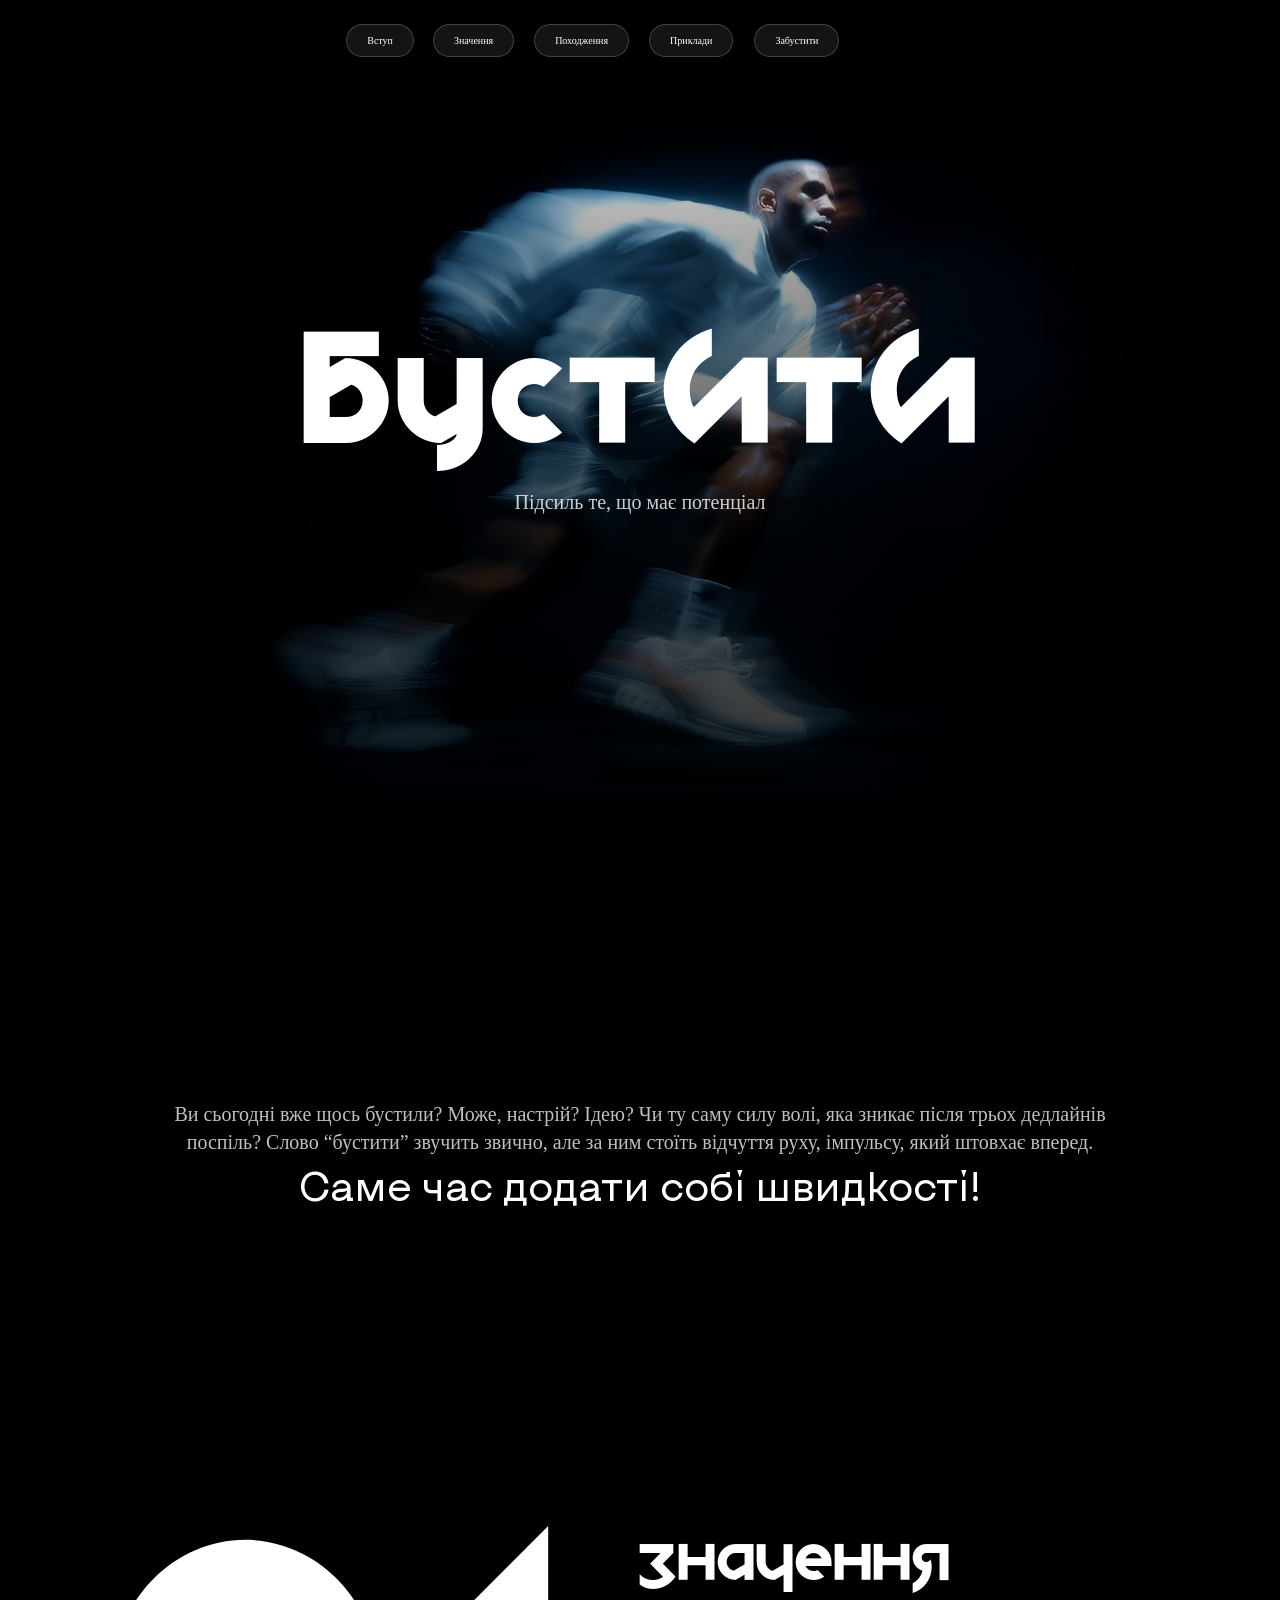
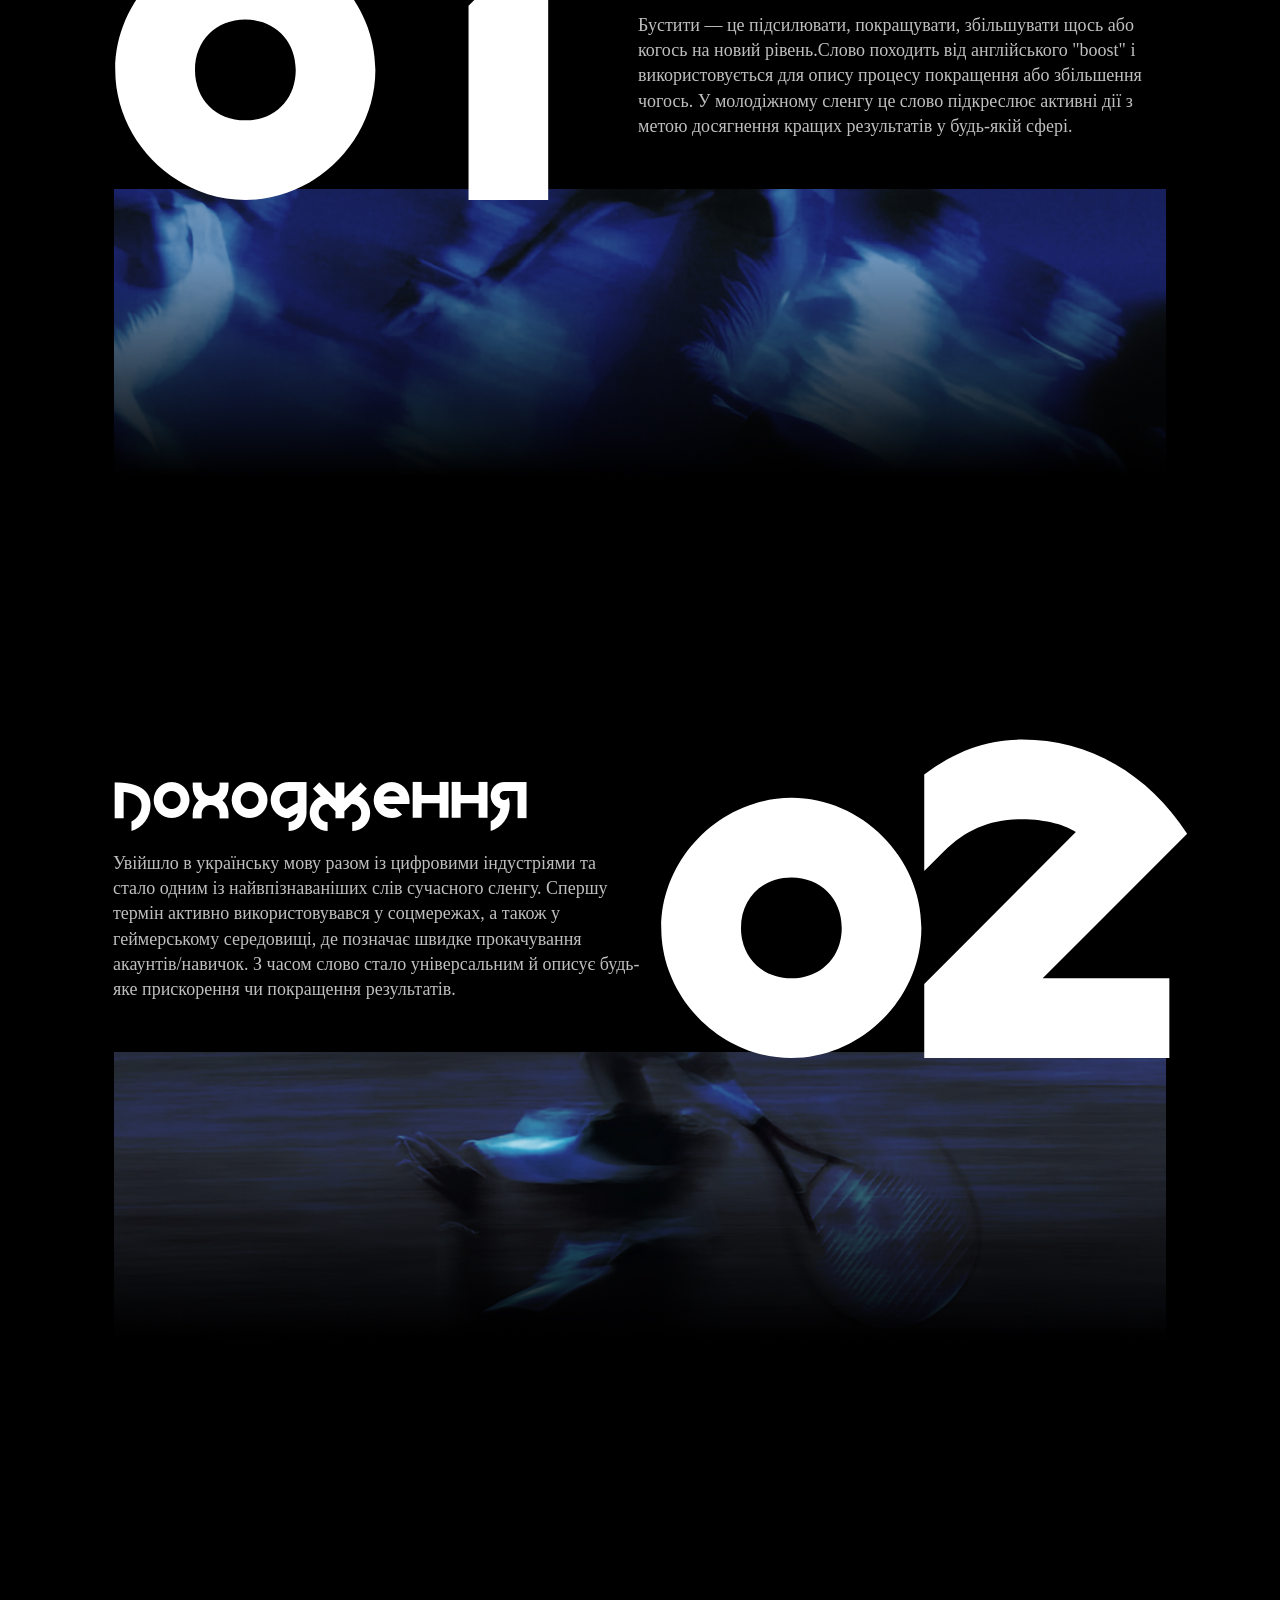
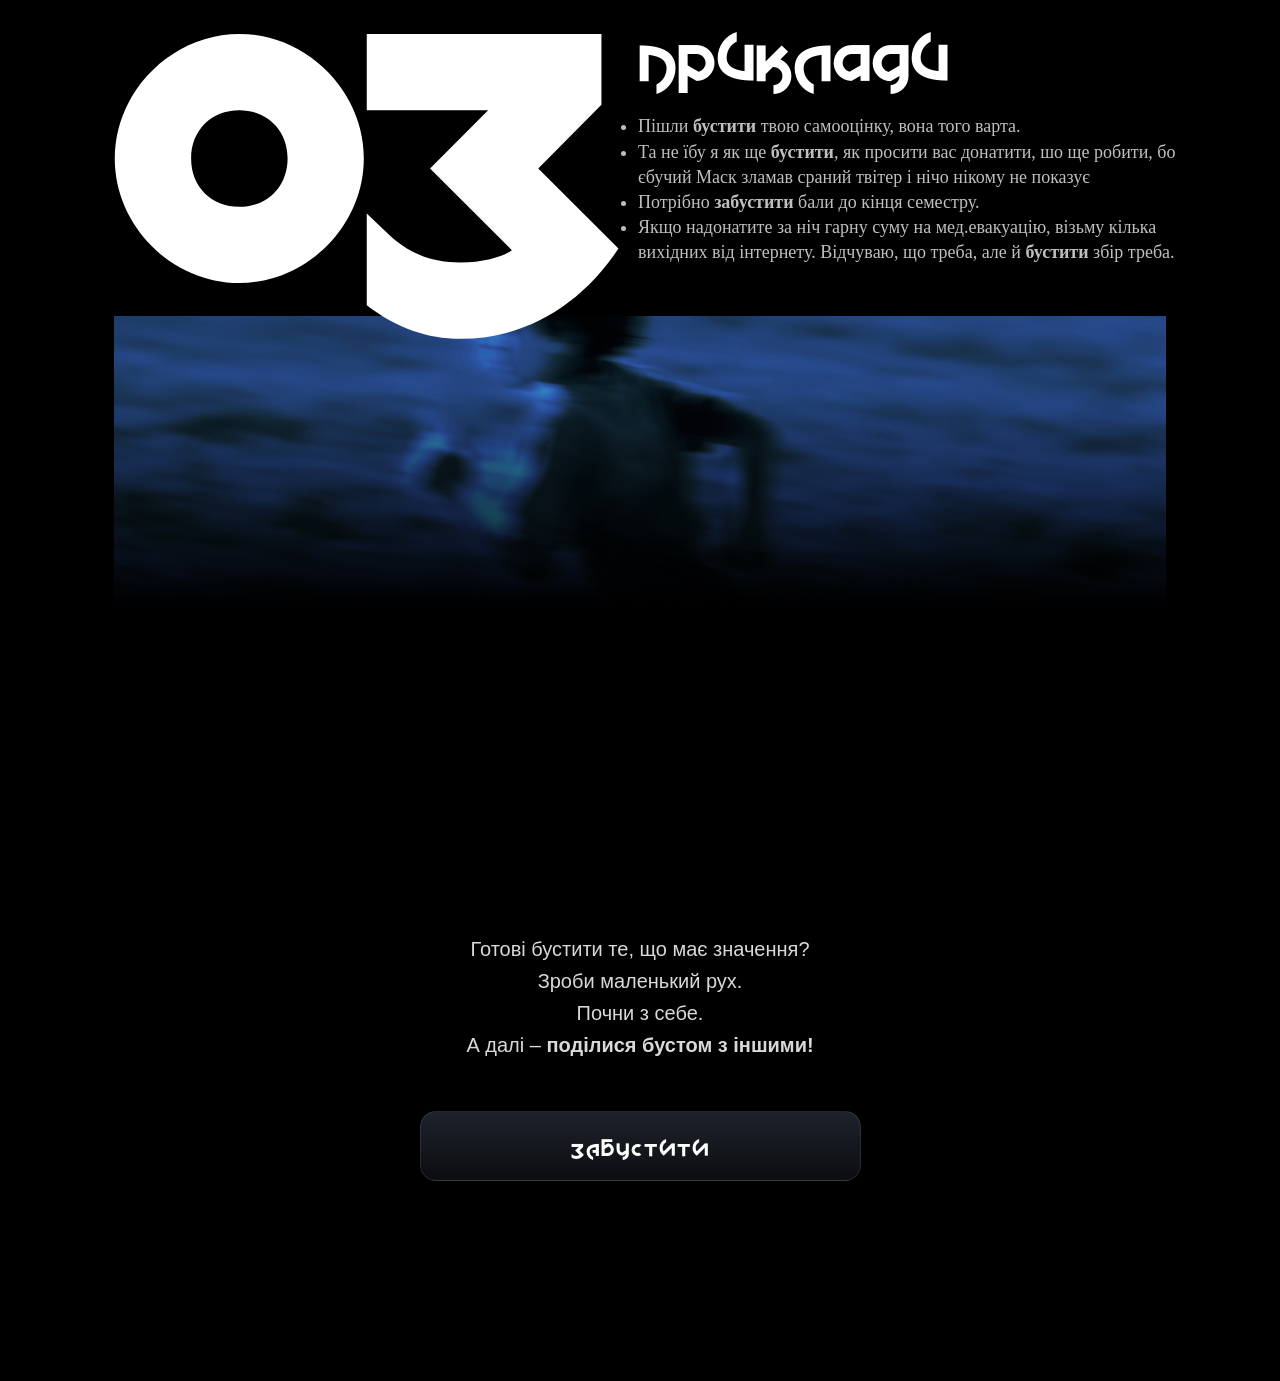
<file: index.html>
<!DOCTYPE html>
<html lang="uk">
<head>
    <meta charset="UTF-8">
    <title>Бустити</title>

    <link rel="stylesheet" href="css/normalize.css">
    <link rel="stylesheet" href="css/layout.css">
    <link rel="stylesheet" href="css/block-style.css">
    <link rel="stylesheet" href="css/style.css">
</head>
<body>

<header class="header">
    <div class="container">
        <nav class="nav"> 
            <a href="#intro" class="nav__btn">Вступ</a>
            <a href="#meaning" class="nav__btn">Значення</a>
            <a href="#origin" class="nav__btn">Походження</a>
            <a href="#examples" class="nav__btn">Приклади</a>
            <a href="#boost" class="nav__btn nav__btn--primary">Забустити</a>
        </nav>
    </div>
</header>

<section class="hero">

    <div class="hero__content">
        <h1 class="hero__title">БУСТИТИ</h1>
        <p class="hero__subtitle">Підсиль те, що має потенціал</p>
    </div>

    <div class="hero__image-wrapper">
        <img src="img/hero-bg.jpg" alt="runner" class="hero__image">
    </div>

</section>

<section id="intro" class="intro">
    
    <div class="intro__container">

        <p class="intro__text">
            Ви сьогодні вже щось бустили? Може, настрій? Ідею? Чи ту
            саму силу волі, яка зникає після трьох дедлайнів поспіль?
            Слово “бустити” звучить звично, але за ним стоїть відчуття
            руху, імпульсу, який штовхає вперед.
        </p>

        <h2 class="intro__title">
            Саме час додати собі швидкості!
        </h2>

    </div>

</section>

<section id="meaning" class="section__1">
    
    <div class="section__1__container">
        <div class="section__1__number">01</div>
        <h2 class="section__1__title">
            Значення
        </h2>
        <p class="section__1__text">
            Бустити — це підсилювати, покращувати, збільшувати щось або когось на новий рівень.Слово походить від англійського "boost" і використовується для опису процесу покращення або збільшення чогось. У молодіжному сленгу це слово підкреслює активні дії з метою досягнення кращих результатів у будь-якій сфері.
        </p>

    </div>
    <div class="section_1_image-wrapper">
        <img src="img/pic_1.jpg" alt="Буст" class="section_1_img">
    </div>

</section>

<section id="origin" class="section__2">
    
    <div class="section__2__container">
        <div class="section__2__number">02</div>
        <h2 class="section__2__title">
            Походження
        </h2>
        <p class="section__2__text">
            Увійшло в українську мову разом із цифровими індустріями та стало одним із найвпізнаваніших слів сучасного сленгу. Спершу термін активно використовувався у соцмережах, а також у геймерському середовищі, де позначає швидке прокачування акаунтів/навичок. З часом слово стало універсальним й описує будь-яке прискорення чи покращення результатів.
        </p>
    </div>
    <div class="section_2_image-wrapper">
        <img src="img/pic_2.jpg" alt="Буст" class="section_1_img">
    </div>

</section>

<section id="examples" class="section__3">
    
    <div class="section__3__container">
        <div class="section__3__number">03</div>
        <h2 class="section__3__title">
            Приклади
        </h2>
        <ul class="section__3__text">
            <li>Пішли <strong>бустити</strong> твою самооцінку, вона того варта.</li>
            <li>Та не їбу я як ще <strong>бустити</strong>, як просити вас донатити, шо ще робити, бо єбучий Маск зламав сраний твітер і нічо нікому не показує</li>
            <li>Потрібно <strong>забустити</strong> бали до кінця семестру.</li>
            <li>Якщо надонатите за ніч гарну суму на мед.евакуацію, візьму кілька вихідних від інтернету. Відчуваю, що треба, але й <strong>бустити</strong> збip треба.</li>
        </ul>

    </div>
    <div class="section_1_image-wrapper">
        <img src="img/pic_3.jpg" alt="Буст" class="section_1_img">
    </div>

</section>

<section id="boost" class="section__final">
    <div class="section__final">
    <div class="section__final__container">
        
        <p class="section__final__text">
            Готові бустити те, що має значення?<br>
            Зроби маленький рух.<br>
            Почни з себе.<br>
            А далі – <strong>поділися бустом з іншими!</strong>
        </p>

        <a href="https://youtu.be/dQw4w9WgXcQ?si=NG273Si_NdqY3j4i" class="section__final__button">Забустити</a>

    </div>

    </div>

</section>

</body>
</html>
</file>
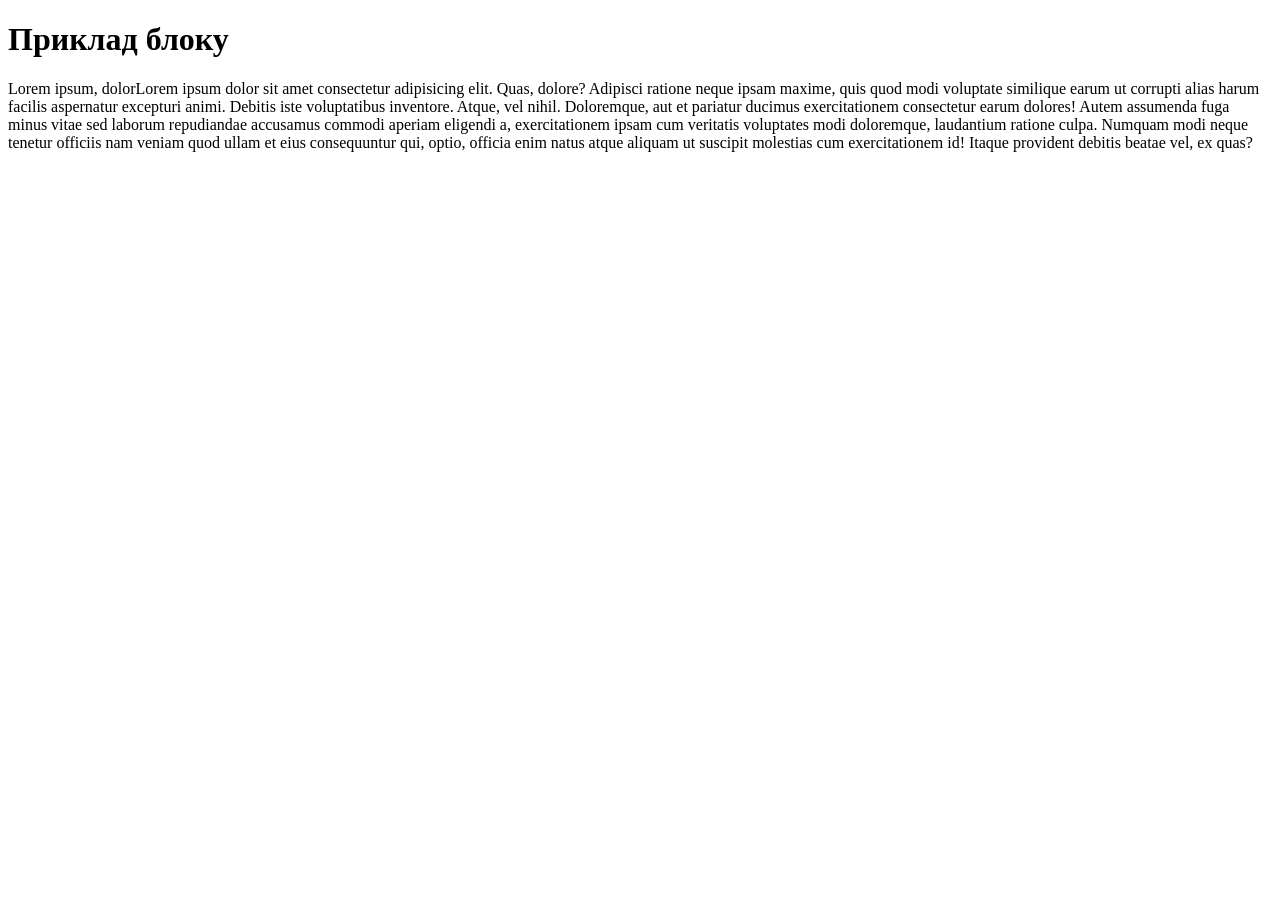
<file: block.html>
<!DOCTYPE html>
<html lang="uk">
<head>
    <meta charset="UTF-8">
    <meta name="viewport" content="width=device-width, initial-scale=1.0">
    <title>Поняття про блочну модель верстки</title>
    <link rel="stylesheet" href="css/block-style.css">
</head>
<body>
    <div>
        <h1>Приклад блоку</h1>
        <p><span>Lorem ipsum, dolor</span>Lorem ipsum dolor sit amet consectetur adipisicing elit. Quas, dolore? Adipisci ratione neque ipsam maxime, quis quod modi voluptate similique earum ut corrupti alias harum facilis aspernatur excepturi animi. Debitis iste voluptatibus inventore. Atque, vel nihil. Doloremque, aut et pariatur ducimus exercitationem consectetur earum dolores! Autem assumenda fuga minus vitae sed laborum repudiandae accusamus commodi aperiam eligendi a, exercitationem ipsam cum veritatis voluptates modi doloremque, laudantium ratione culpa. Numquam modi neque tenetur officiis nam veniam quod ullam et eius consequuntur qui, optio, officia enim natus atque aliquam ut suscipit molestias cum exercitationem id! Itaque provident debitis beatae vel, ex quas?</p>
    </div>
    
</body>
</html>
</file>
<file: css/layout.css>
.container {
    max-width: 1440px;
    margin: 0 auto;
    padding: 0 24px;
}

html {
    scroll-behavior: smooth;
}
</file>
<file: css/block-style.css>
/* NAV */

.nav {
    position: fixed;
    left: 27%;
    display: flex;
    justify-content: center;
    gap: 20px;
    padding-top: 24px;
    z-index: 3;
}

.nav__btn {
    position: relative;
    font-family: 'Kharkiv Tone';
    font-size: 10px;
    padding: 10px 20px;
    border-radius: 999px;

    background: rgba(255, 255, 255, 0.08);
    backdrop-filter: blur(12px);

    border: 1px solid rgba(255, 255, 255, 0.2);

    color: #fff;
    text-decoration: none;

    transition: 0.3s;
}

.nav__btn:hover {
    background: rgba(255, 255, 255, 0.15);
}

.hero {
    position: relative;
    height: 100vh;
    background: #000;
    min-height: 100vh;
    display: flex;
    align-items: center;
    justify-content: center;
    padding-top: 60px;
    overflow: hidden;
}

.hero::after {
    content: '';
    position: absolute;
    left: 0;
    bottom: 0;
    width: 100%;
    height: 100%;

    background: linear-gradient(
        to top,
        rgba(0, 0, 0, 0.9) 0%,
        rgba(0, 0, 0, 0.5) 60%,
        rgba(0, 0, 0, 0) 100%
    );

    pointer-events: none;
    z-index: 1;
}

.hero__image {
    width: clamp(450px, 80vw, 1000px);
}

.hero__image-wrapper {
    position: absolute;
    right: 10%;
    top: 50%;
    transform: translateY(-60%);
    padding-top: 200px;
    z-index: 1;
}

.hero__content {
    position: relative;
    z-index: 2;
    transform: translateY(-80px);
    text-align: center;
    color: #fff;
}

.hero__title {
    font-family: 'KDWilliam';
    font-size: clamp(80px, 12vw, 220px);
    letter-spacing: 8px;
    margin: 0;
}

.hero__subtitle {
    font-family: 'Kharkiv Tone';
    font-size: 20px;
    margin-top: 20px;
    opacity: 0.8;
}

.intro {
    background: #000;
    padding: 10px 24px;
    max-width: 1100px;
    margin: 0 auto;
    margin-top: 70px;
    margin-bottom: 70px;
    scroll-margin-top: 100px;
}
.intro__container {
    padding: 10px 24px;
    max-width: 1100px;
    margin: 0 auto;
    margin-top: 70px;
    margin-bottom: 70px;
    text-align: center;
    color: #fff;
}
.intro__text {
    font-family: 'Kharkiv Tone';
    font-size: 20px;
    line-height: 1.4;
    font-weight: 300;

    opacity: 0.75;

    max-width: 950px;
    margin: 0 auto;
    margin-top: 40px;
}
.intro__title {
    font-family: 'KyivType';
    font-size: 40px;
    font-weight: 300;

    margin-top: 5px;
}
.section__1 {
    background: #000;
    padding: 10px 24px;
    max-width: 1100px;
    margin: 0 auto;
    margin-top: 10px;
    margin-bottom: 120px;
    scroll-margin-top: -70px;
}
.section__1__container {
    padding: 70px 24px;
    max-width: 1100px;
    margin: 0 auto;
    margin-top: 20px;
    margin-bottom: 0px;
    margin-right: -40px;
    text-align: center;
    color: #fff;

    position: relative;
}
.section__1__number {
    position: absolute;   
    left: -10px;              
    top: -30px;               
    font-family: 'KDWilliam';
    font-size: 470px;        
    font-weight: bold;
    line-height: 1;
    color: #fff;
}
.section__1__title {
    font-family: 'KDWilliam';
    font-size: 70px;
    font-weight: 300;
    text-align: left;
    margin-top: 40px;
    margin-left: 500px;
}
.section__1__text {
    font-family: 'Kharkiv Tone';
    font-size: 18px;
    line-height: 1.4;
    font-weight: 300;
    opacity: 0.75;
    text-align: left;
    max-width: 700px;
    margin: 0 auto;
    margin-top: 20px;
    margin-left: 500px;
}
.section_1_image-wrapper {
    width: 100%;
    margin-top: -20px;
}

.section_1_img {
    width: 100%;
    display: block;
    height: auto;      
    object-fit: cover;       
}

.section__2 {
    background: #000;
    padding: 10px 24px;
    max-width: 1100px;
    margin: 0 auto;
    margin-top: 10px;
    margin-bottom: 120px;
    scroll-margin-top: -70px;
}
.section__2__container {
    padding: 70px 24px;
    max-width: 1100px;
    margin: 0 auto;
    margin-top: 20px;
    margin-bottom: 0px;
    margin-left: -25px;
    text-align: center;
    color: #fff;

    position: relative;
}
.section__2__number {
    position: absolute;   
    right: -10px;              
    top: -10px;               
    font-family: 'KDWilliam';
    font-size: 470px;        
    font-weight: bold;
    line-height: 1;
    color: #fff;
}
.section__2__title {
    font-family: 'KDWilliam';
    font-size: 70px;
    font-weight: 300;
    text-align: left;
    margin-top: 40px;
    margin-right: 500px;
}
.section__2__text {
    font-family: 'Kharkiv Tone';
    font-size: 18px;
    line-height: 1.4;
    font-weight: 300;
    opacity: 0.75;
    text-align: left;
    max-width: 700px;
    margin-top: 20px;
    margin-right: 500px;
}
.section_2_image-wrapper {
    width: 100%;
    margin-top: -20px;
}

.section_2_img {
    width: 100%;
    display: block;
    height: auto;      
    object-fit: cover;       
}

.section__3 {
    background: #000;
    padding: 10px 24px;
    max-width: 1100px;
    margin: 0 auto;
    margin-top: 10px;
    margin-bottom: 120px;
    scroll-margin-top: -70px;
}
.section__3__container {
    padding: 70px 24px;
    max-width: 1100px;
    margin: 0 auto;
    margin-top: 20px;
    margin-bottom: 0px;
    margin-right: -40px;
    text-align: center;
    color: #fff;

    position: relative;
}
.section__3__number {
    position: absolute;   
    left: -10px;              
    top: -30px;               
    font-family: 'KDWilliam';
    font-size: 450px;        
    font-weight: bold;
    line-height: 1;
    color: #fff;
}
.section__3__title {
    font-family: 'KDWilliam';
    font-size: 70px;
    font-weight: 300;
    text-align: left;
    margin-top: 40px;
    margin-left: 500px;
}
.section__3__text {
    font-family: 'Kharkiv Tone';
    font-size: 18px;
    line-height: 1.4;
    font-weight: 300;
    opacity: 0.75;
    text-align: left;
    max-width: 700px;
    margin: 0 auto;
    margin-top: 20px;
    margin-left: 500px;
}

strong {
    font-weight: 700;
}

.section_3_image-wrapper {
    width: 100%;
    margin-top: -20px;
}

.section_3_img {
    width: 100%;
    display: block;
    height: auto;      
    object-fit: cover;       
}

.section__final {
    background: #000;
    padding: 100px 24px;
    display: flex;
    justify-content: center;
    scroll-margin-top: -100px;
}

.section__final__container {
    max-width: 800px;
    display: flex;
    flex-direction: column;
    align-items: center;
    text-align: center;
    color: #fff;
}

.section__final__text {
    font-family: 'Kharkiv Tone', sans-serif;
    font-size: 20px;
    line-height: 1.6;
    font-weight: 300;
    opacity: 0.85;
    margin-bottom: 50px;
}

.section__final__button {
    display: inline-block;
    font-family: 'KDWilliam';
    font-size: 24px;
    color: #fff;
    text-decoration: none;
    text-transform: uppercase;
    letter-spacing: 2px;
    padding: 20px 150px;
    border-radius: 16px;
    background: linear-gradient(180deg, #1d222b 0%, #0c0d10 100%);
    border: 1px solid rgba(255, 255, 255, 0.1);
    box-shadow: 0px 10px 30px rgba(0, 0, 0, 0.5);
    transition: all 0.3s ease; 
}

.section__final__button:hover {
    transform: translateY(-3px);
    box-shadow: 0px 15px 35px rgba(255, 255, 255, 0.1);
    opacity: 0.9;
}
</file>
<file: css/style.css>
body {
    margin: 0;
    background: #000;
}

@font-face {
    font-family: 'KDWilliam';
    src: url('../fonts/KDWilliam-Regular.otf') format('opentype');
    font-weight: 400;
    font-style: normal;
}

@font-face {
    font-family: 'KharkivTone';
    src: url('../fonts/KharkivTone.ttf') format('truetype');
    font-weight: 400;
    font-style: normal;
}

@font-face {
    font-family: 'KyivType';
    src: url('../fonts/KyivType-VariableGX/KyivTypeSans-VarGX.ttf') format('truetype');
    font-weight: 400 700;
    font-style: normal;
}
@font-face {
    font-family: 'KyivType';
    src: url('../fonts/KyivType-VariableGX/KyivTypeTitling-VarGX.ttf') format('truetype');
    font-weight: 500 700;
    font-style: normal;
}
</file>
